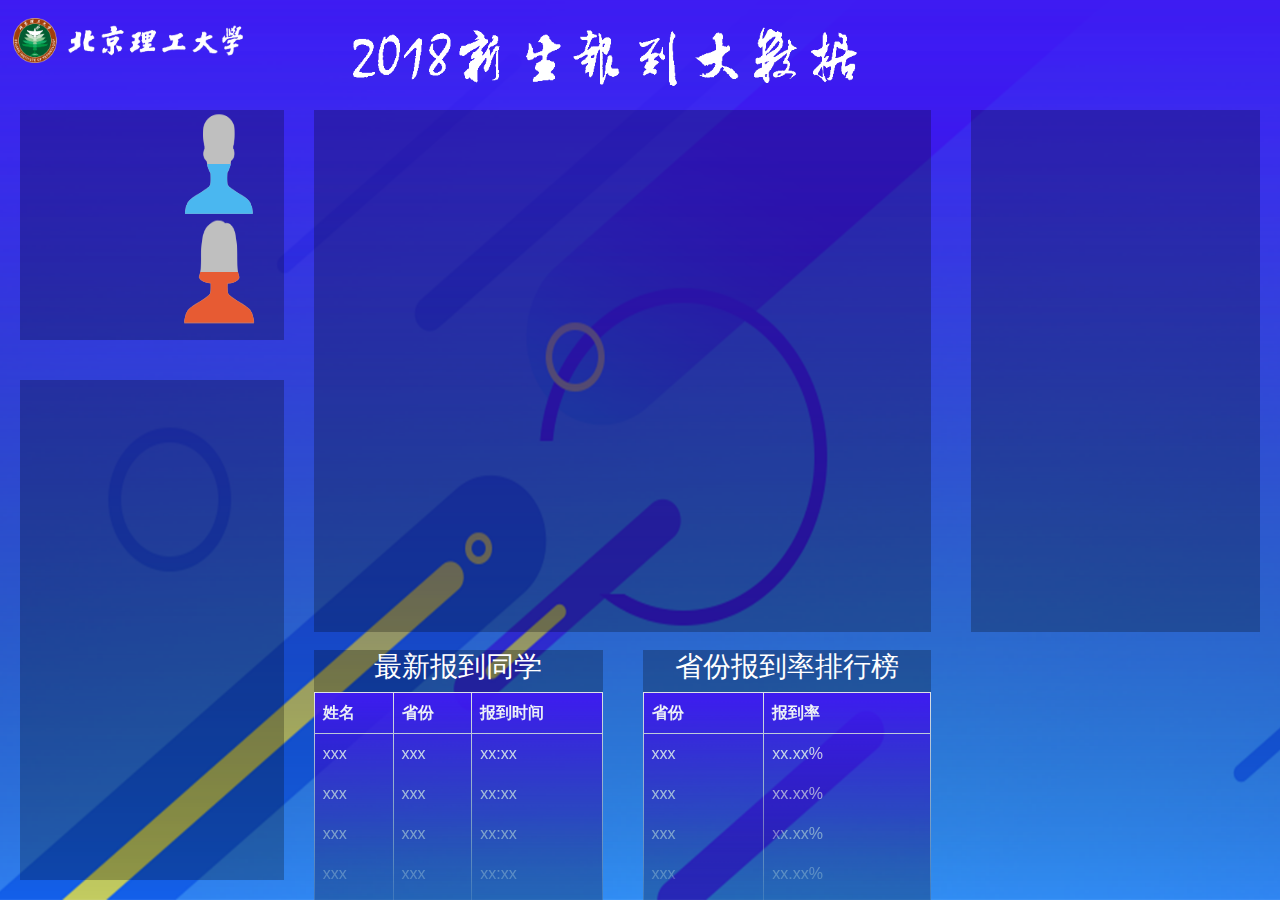
<file: index.html>
<!DOCTYPE html>
<html lang="en">

<head>
	<meta charset="UTF-8">
	<title>北京理工大学数字迎新</title>
	<link href="css/bootstrap.css" rel="stylesheet">
	<link href="css/style.css" rel="stylesheet">
	<link href="css/style-fixed.css" rel="stylesheet">
</head>

<body>
	<!-- background picture -->
	<div class="img img-bg"></div>

	<div class="people-container">
		<div class="row" style="padding-bottom: 1vh;">
			<!-- START::LEFT -->

			<div class="col-3" >
				<!-- START::(0,0) -->
				<div class="row">
					<div class="col-12" id="div-00">
						<img src="img/xiaohui.png" class="img img-xiaohui" alt="xiaohui">
					</div>
				</div>
				<!-- END::(0,0) -->
				<!-- START::(1,0) -->
				<div class="row col-12" id="div-10">
					<div class="col-12 left-bg left-card">
						<div class="col-8" style="float:left;">
							<div>
								<div id="register_num_chart"></div>
							</div>
						</div>
						<div class="col-4" style="float:left;left: -2vw;">
							<div class="left-people boy">
								<img src="img/boy0.png" class="img img-people" alt="">
								<div class="people-container boy">
									<img src="img/boy1.png" class="img img-people boy" alt="">
								</div>
							</div>
							<div class="left-people girl">
								<img src="img/girl0.png" class="img img-people" alt="">
								<div class="people-container girl">
									<img src="img/girl1.png" class="img img-people girl" alt="">
								</div>
							</div>
						</div>
					</div>
				</div>
				<!-- END::(1,0) -->
				<!-- START::(2,0) -->
				<div class="row col-12" id="div-20">
					<div class=" left-card left-bg col-12">
						<div id="register_time_chart" style="width: 100%;height: 30vh;"></div>
					</div>
				</div>
				<!-- END::(2,0) -->
				<!-- START::(3,0) -->
				<div class="row col-12" id="div-30">
					<div class="col-12 left-card left-bg">
						<div id="ethnic_chart" style="width: 100%;height: 25vh;"></div>
					</div>
				</div>
				<!-- END::(3,0) -->

			</div>
			<!-- END::LEFT -->
			<!-- START::RIGHT -->
			<div class="col-9" style="padding:0;">
				<!-- START::(0,1) -->
				<div class="row" id="div-01">
					<div class="col-12">
						<img src="img/heading-white.png" alt="heading" id="heading">
						<!-- <h1>2018新生报到大数据</h1> -->
					</div>
				</div>
				<!-- END::(0,1) -->
				<div class="row">
					<!-- START::(1,1) -->
					<div class="col-8" id="div-11">
						<div class="left-bg left-card" style="height:58vh;">
							<div id="ditu_chart"></div>
						</div>
					</div>
					<!-- END::(1,1) -->
					<!-- START::(1,2) -->
					<div class="col-4" id="div-12">
						<div class="left-card left-bg" style="height:58vh;">
							<div class="major-wrap">
								<!-- <img src="img/kuang.png" class="img img-shuyuan" alt=""> -->
								<div class="chart-wrap">
									<!-- 为啥把这个宽高移到css中，图表就没有了 -->
									<div id="major_chart" style="width:80%;height:90%;"></div>
								</div>
							</div>
						</div>
					</div>
					<!-- START::(1,2) -->
				</div>

				<div class="row">
					<!-- START::(3,1) -->
					<div class="col-4" id="div-31">
						<div class="left-bg left-card">
							<h3 class="text-center">最新报到同学</h3>
							<div class="table-wrap">
								<table class="table table-vertical">
									<thead>
										<tr>
											<th>姓名</th>
											<th>省份</th>
											<th>报到时间</th>
										</tr>
									</thead>
									<tbody>
										<tr>
											<td>xxx</td>
											<td>xxx</td>
											<td>xx:xx</td>
										</tr>
										<tr>
											<td>xxx</td>
											<td>xxx</td>
											<td>xx:xx</td>
										</tr>
										<tr>
											<td>xxx</td>
											<td>xxx</td>
											<td>xx:xx</td>
										</tr>
										<tr>
											<td>xxx</td>
											<td>xxx</td>
											<td>xx:xx</td>
										</tr>
										<tr>
											<td>xxx</td>
											<td>xxx</td>
											<td>xx:xx</td>
										</tr>
									</tbody>
								</table>
							</div>
						</div>
					</div>
					<!-- END::(3,1) -->
					<!-- START::(3,2) -->

					<div class="col-4" id="div-32">
						<div class="left-bg left-card">
							<h3 class="text-center">省份报到率排行榜</h3>
							<div class="table-wrap">
								<table class="table table-vertical">
									<thead>
										<tr>
											<th>省份</th>
											<th>报到率</th>
										</tr>
									</thead>
									<tbody>
										<tr>
											<td>xxx</td>
											<td>xx.xx%</td>
										</tr>
										<tr>
											<td>xxx</td>
											<td>xx.xx%</td>
										</tr>
										<tr>
											<td>xxx</td>
											<td>xx.xx%</td>
										</tr>
										<tr>
											<td>xxx</td>
											<td>xx.xx%</td>
										</tr>
										<tr>
											<td>xxx</td>
											<td>xx.xx%</td>
										</tr>
									</tbody>
								</table>
							</div>
						</div>
					</div>
					<!-- END::(3,2) -->
					<!-- START::(3,3)-->
					<div class="col-4" id="div-33">
						<div class="left-bg left-card">
							<div id="school_chart" style="width: 100%;height: 110%;"></div>
						</div>
					</div>
					<!-- END::(3,3)-->

				</div>
			</div>
			<!-- END::RIGHT -->
		</div>
	</div>
	<script type="text/javascript" src="http://echarts.baidu.com/gallery/vendors/echarts/echarts.min.js"></script>
	<script type="text/javascript" src="js/china.js"></script>

	<!-- echarts::注册人数，本科生报到情况统计 -->
	<script src="js/register_num.js"></script>

	<!-- echarts::注册时间，报到时间统计 -->
	<script src="js/register_time.js"></script>

	<!-- echarts::少数民族统计 -->
	<script src="js/ethnic.js"></script>

	<!-- echarts::专业，各专业报到统计 -->
	<script src="js/major.js"></script>

	<!-- echarts::书院，各书院报到统计 -->
	<script src="js/school.js"></script>

	<!-- echarts::地图 -->
	<script src="js/ditu.js"></script>

</body>

</html>
</file>
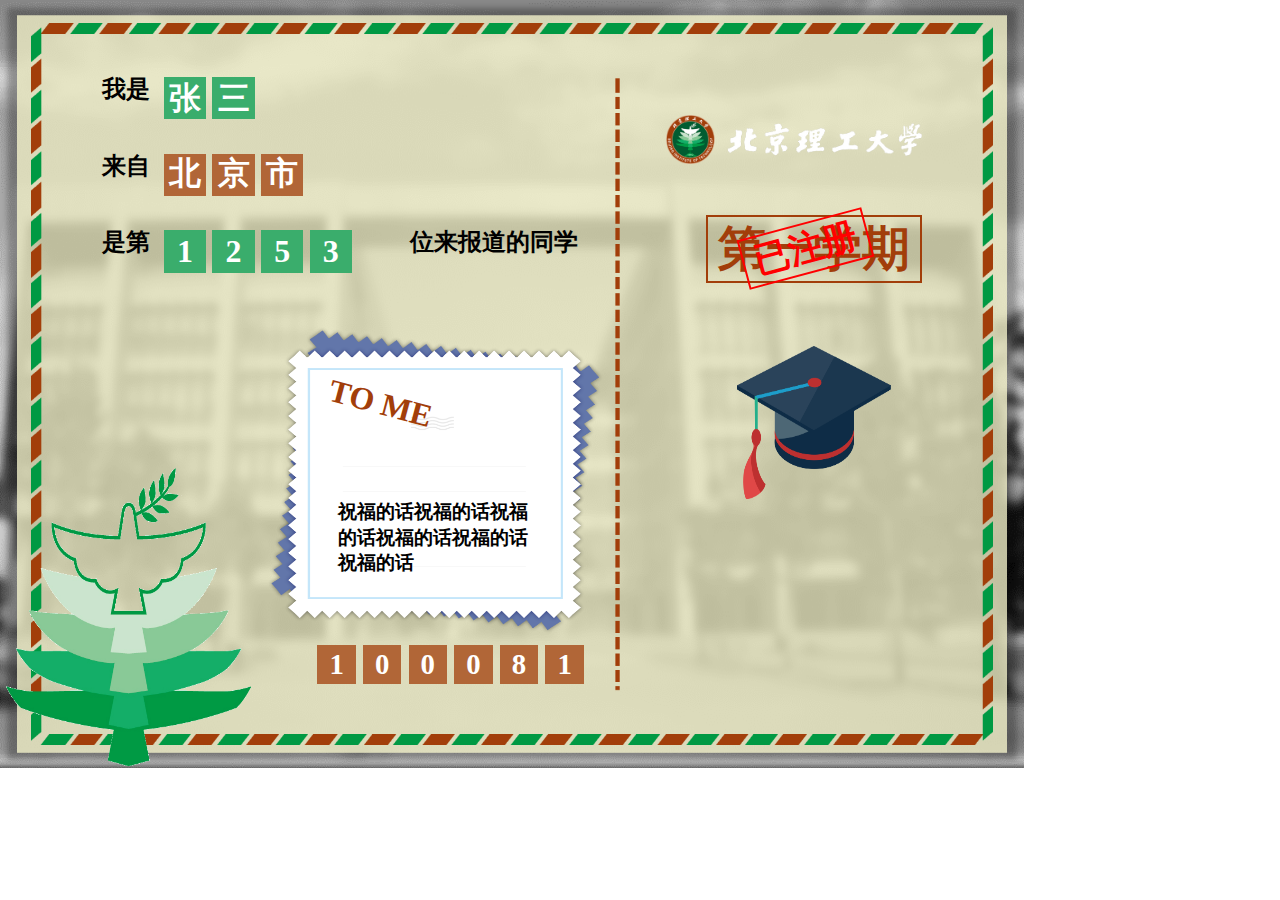
<file: heying.html>
<!DOCTYPE html>
<html lang="en">
<head>
	<meta charset="UTF-8">
	<title>合影</title>
	<link rel="stylesheet" href="css/heying.css">
</head>
<body>
	<div class="position-absolute">
		<img src="img/bg-hy.png" class="bg hy1" alt="">
		<img src="img/bg-hy2.png" class="bg hy2" alt="">
		<img src="img/bg-hy3.png" class="bg hy3" alt="">
		<img src="img/bg-hy4.png" class="bg hy4" alt="">
		<img src="img/bg-hy-xian.png" class="line" alt="">
		<img src="img/xiaohui.png" class="xiaohui" alt="">
		<img src="img/hat.png" class="hat" alt="">
		<img src="img/tome.png" class="tome" alt="">
		<h4 class="font-tome">TO ME</h4>
		<h4 class="font-xueqi">第一学期</h4>
		<h4 class="font-zhuce">已注册</h4>
		<div class="fonts">
			<div class="font one">我是</div>
			<div class="font two">来自</div>
			<div class="font three">是第</div>
			<div class="font four">位来报道的同学</div>
			<div class="font tome">祝福</div>
		</div>

		<div class="nums name">
			<div class="num">X</div>
			<div class="num">X</div>
			<div class="num">X</div>
		</div>
		<div class="hometown">
			<div class="num">湖</div>
			<div class="num">北</div>
			<div class="num">省</div>
		</div>
		<div class="nums order">
			<div class="num">X</div>
			<div class="num">X</div>
			<div class="num">X</div>
			<div class="num">X</div>
		</div>
		<div class="codes">
			<div class="num">1</div>
			<div class="num">0</div>
			<div class="num">0</div>
			<div class="num">0</div>
			<div class="num">8</div>
			<div class="num">1</div>
		</div>
	</div>
	<script src="js/jquery-3.3.1.min.js"></script>
	<script>
		let ret_student_data = {
			name: "张三",
			hometown: '北京市',
			order: '1253',
			wishes: '祝福的话祝福的话祝福的话祝福的话祝福的话祝福的话'
		}
		function loadStudent(student) {
			let arr_name = student.name.split('');
			let name_content = [];
			for (var i = 0; i < arr_name.length; i++) {
				name_content.push('<div class="num">'+arr_name[i]+'</div>');
			}
			$('.nums.name').html(name_content.join(''));


			let arr_hometown = student.hometown.split('');
			let hometown_content = [];
			for (var i = 0; i < arr_hometown.length; i++) {
				hometown_content.push('<div class="num">'+arr_hometown[i]+'</div>');
			}
			$('.hometown').html(hometown_content.join(''));
			let arr_order = student.order.split('');
			let order_content = [];
			for (var i = 0; i < arr_order.length; i++) {
				order_content.push('<div class="num">'+arr_order[i]+'</div>');
			}
			$('.nums.order').html(order_content.join(''));

			$('.fonts .font.tome').text(student.wishes);
		}
		loadStudent(ret_student_data)
	</script>
</body>
</html>
</file>
<file: css/style.css>
/*START::全局*/
	@font-face {

		font-family: 'Zzgflscgt'; /*字体名称*/

		src: url('../zzgflscgt.ttf'); /*字体源文件*/

	}
	* {
		color: white;
		margin: 0;
		padding: 0;
	}
	div {
		/*overflow: hidden;*/
		background: rgba(255,255,255,0);
	}
	body {
		width: 100vw;
		height: 100vh;
		overflow: hidden;
		background: url("../img/bg.png") no-repeat;
		background-size: 100vw 100vh;
	}
/*END::全局*/

.font-bold {
	font-weight: bold;
}

.h2018 {
	float: right;
}
.position-absolute {
	position: absolute;
}
.p-3 {
	padding: 3vw;
}
.left-bg {
	background: url("../img/left-bg.png") !important;
}
.img.img-bg {
	position: absolute;
	background: url("../img/bg2.png") !important;
	background-size: 100vw 100vh !important;
	width: 100vw;
	height: 100vh;
}
.img.img-xiaohui {
	width: 18vw;
	height: 3.5vw;
}


.left-people {
	width: 8vw;
	height: 12vh;
}
.left-people .percent {
	position: absolute;
	left: 50%;
	bottom: 3%;
}
.left-people .percent.boy {
	bottom: 52%;
}

.img.img-people {
	position: absolute;
	width: 100%;
	height: 12vh;
}
.people-container {
	position: absolute;
	height: 100%;
	width: 100%;
	overflow: hidden;
}
.people-container.boy {
	top: 6vh;
}
.people-container.girl {
	top: 18vh;
}
.img.img-people.boy {
	top: -6vh;
}
.img.img-people.girl {
	top: -6vh;
}
.img.img-shuyuan {
	position: absolute;
	width: 100%;
	height: 100%;
}
.percent {
	position: absolute;
	bottom: 20%;
	left: 40%;
}

.left-card {
	margin: 20px 20px;
}

/*START::right-top*/
	.right-top {
		height: 60vh;
		/*position: absolute;*/
	}
	#ditu_chart {
		float: left;
		position: absolute;
		left: -21vw;
		top: -4vh;
	}
	.major-wrap {
		float: right;
		position: absolute;
		right: 2vw;
		width: 30vw;
		height: 63vh;
	}
	.major-wrap .chart-wrap {
		padding-left: 3vw;
		padding-top: 3vw;
		padding-bottom: 3vw;
		padding-right: 3vw;
		width: 100%;
		height: 100%;
	}
/*END::right-top*/

/*START::right-bottom*/
	.right-bottom {
		float: left;
		width: 100%;
		bottom: 0px;
		position: absolute;
	}
	.table th,
	.table td {
		padding: 0.5rem;
	}
	.table.table-vertical {
		background: -webkit-linear-gradient(rgba(62,27,241,1), rgba(62,27,241,0.7), rgba(255,255,255,0)); 
		background: -o-linear-gradient(rgba(62,27,241,1), rgba(62,27,241,0.7), rgba(255,255,255,0)); 
		background: -moz-linear-gradient(rgba(62,27,241,1), rgba(62,27,241,0.7), rgba(255,255,255,0)); 
		background: linear-gradient(rgba(62,27,241,1), rgba(62,27,241,0.7), rgba(255,255,255,0)); 
		margin-bottom: 0;
	}
	.table.table-vertical th,
	.table.table-vertical td {
		border:0;
	}
	.table.table-vertical th {
		border: 1px solid #dee2e6;
	}
	.table.table-vertical td {
		border-left: 1px solid #dee2e6;
		border-right: 1px solid #dee2e6;
		border-top: 0;
		border-bottom: 0;
	}
	.table-wrap {
	    content: '';
		-webkit-mask-image: -webkit-linear-gradient(rgba(255,255,255,1), rgba(255,255,255,0.5), rgba(255,255,255,0)); 
		-webkit-mask-image: -o-linear-gradient(rgba(255,255,255,1), rgba(255,255,255,0.5), rgba(255,255,255,0)); 
		-webkit-mask-image: -moz-linear-gradient(rgba(255,255,255,1), rgba(255,255,255,0.5), rgba(255,255,255,0)); 
		-webkit-mask-image: linear-gradient(rgba(255,255,255,1), rgba(255,255,255,0.5), rgba(255,255,255,0)); 
	    width: 100%;
	    height: 100%;
	}
/*END::right-bottom*/
</file>
<file: css/style-fixed.css>
.img.img-xiaohui {
	width: 18vw;
    height: 3.5vw;
    
}

#div-00 ,#div-01{
    margin-left:1vw;
    margin-top:2vh;
    height:8vh;
}

#div-10,#div-20,#div-30{
    height:30vh;
}

#div-11{
    height:60vh;
    padding:0;
}
#div-12{
    height:60vh;
    float: left;
    padding:0;
}

#ditu_chart {
    float: left;
    position: absolute;
     left: -7vw;
    top: -2vh;
    width:60vw;
    height:60vh;
}


#register_num_chart{
   width:100%;
   height: 25vh;
}

#div-31,#div-32,#div-33{
    height: 30vh;
    padding:0;
}
.max-width{
    height:100%;
}

.row{
    margin-right: 0px;
    /* margin-left:0px; */
}

#heading{
	height:8vh; 
}
</file>
<file: css/heying.css>
* {
	padding: 0;
	margin: 0;
}
.position-absolute {
	position: absolute;
	left: 0;
	top: 0;
	width: 1024px;
	height: 768px;
}
img {
	position: absolute;
}
img.bg.hy1,img.bg.hy2 {
	width: 100%;
	height: 100%;
}
img.bg.hy3 {
	width: 94%;
	height: 94%;
	left: 3%;
	top: 3%;
}
img.bg.hy4 {
	width: 25%;
	height: 40%;
	left: 0;
	bottom: 0;
}
img.line {
	height: 80%;
	left: 60%;
	top: 10%;
}
img.xiaohui {
	right: 10%;
	top: 15%;
	width: 25%;
}
img.hat {
	right: 13%;
	top: 45%;
	width: 15%;
	height: 20%;
}
img.tome {
	left: 20%;
	bottom: 10%;
	width: 45%;
	height: 55%;
}
.codes {
	position: absolute;
	left: 31%;
	bottom: 11%;
	text-align: center;
	line-height: 3vw;
	font-weight: bold;
	font-size: 1.8rem;
}
.codes .num {
	display: inline-block;
	width: 3vw;
	height: 3vw;
	background-color: #B16637;
	color: #fff;
} 
.nums {
	position: absolute;
	text-align: center;
	line-height: 3.3vw;
	font-weight: bold;
	font-size: 2rem;
}
.nums .num {
	display: inline-block;
	width: 3.3vw;
	height: 3.3vw;
	margin-right: 0.5vw;
	background-color: #3AAD6C;
	color: #fff;
}
.nums.name {
	left: 16%;
	top: 10%;
}
.hometown {
	position: absolute;
	left: 16%;
	top: 20%;
	text-align: center;
	line-height: 3vw;
	font-weight: bold;
	font-size: 2rem;
}
.nums.order {
	left: 16%;
	top: 30%;
}
.hometown .num {
	display: inline-block;
	width: 3.3vw;
	height: 3.3vw;
	margin-right: 0.5vw;
	background-color: #B16637;
	color: #fff;
}
.fonts {
	position: absolute;
	width: 100%;
	height: 100%;
	text-align: center;
	line-height: 2vw;
	font-weight: bold;
	font-size: 1.5rem;
}
.fonts .font {
	display: block;
	position: absolute;
}
.fonts .font.one {
	left: 10%;
	top: 10%;			
}
.fonts .font.two {
	left: 10%;
	top: 20%;
}
.fonts .font.three {
	left: 10%;
	top: 30%;
}
.fonts .font.four {
	left: 40%;
	top: 30%;
}
.fonts .font.tome {
    width: 20%;
    font-size: 1.2rem;
    text-align: left;
	left: 33%;
	bottom: 25%;
}
.font-tome {
	position: absolute;
	left: 32%;
	bottom: 45%;
	font-size: 2rem;
	color: #A23E0A;
	transform:rotate(15deg);
	-ms-transform:rotate(15deg); 	/* IE 9 */
	-moz-transform:rotate(15deg); 	/* Firefox */
	-webkit-transform:rotate(15deg); /* Safari 和 Chrome */
	-o-transform:rotate(15deg); 	/* Opera */
}
.font-xueqi {
	position: absolute;
	right: 10%;
	top: 28%;
	padding: 0 10px;
	font-size: 3rem;
	border: 2px solid #A23E0A;
	color: #A23E0A;
}
.font-zhuce {
	position: absolute;
	right: 15%;
	top: 29%;
	padding: 0 10px;
	font-size: 2.2rem;
	border: 2px solid #f00;
	color: #f00;
	transform:rotate(-15deg);
	-ms-transform:rotate(-15deg); 	/* IE 9 */
	-moz-transform:rotate(-15deg); 	/* Firefox */
	-webkit-transform:rotate(-15deg); /* Safari 和 Chrome */
	-o-transform:rotate(-15deg); 	/* Opera */
}
</file>
